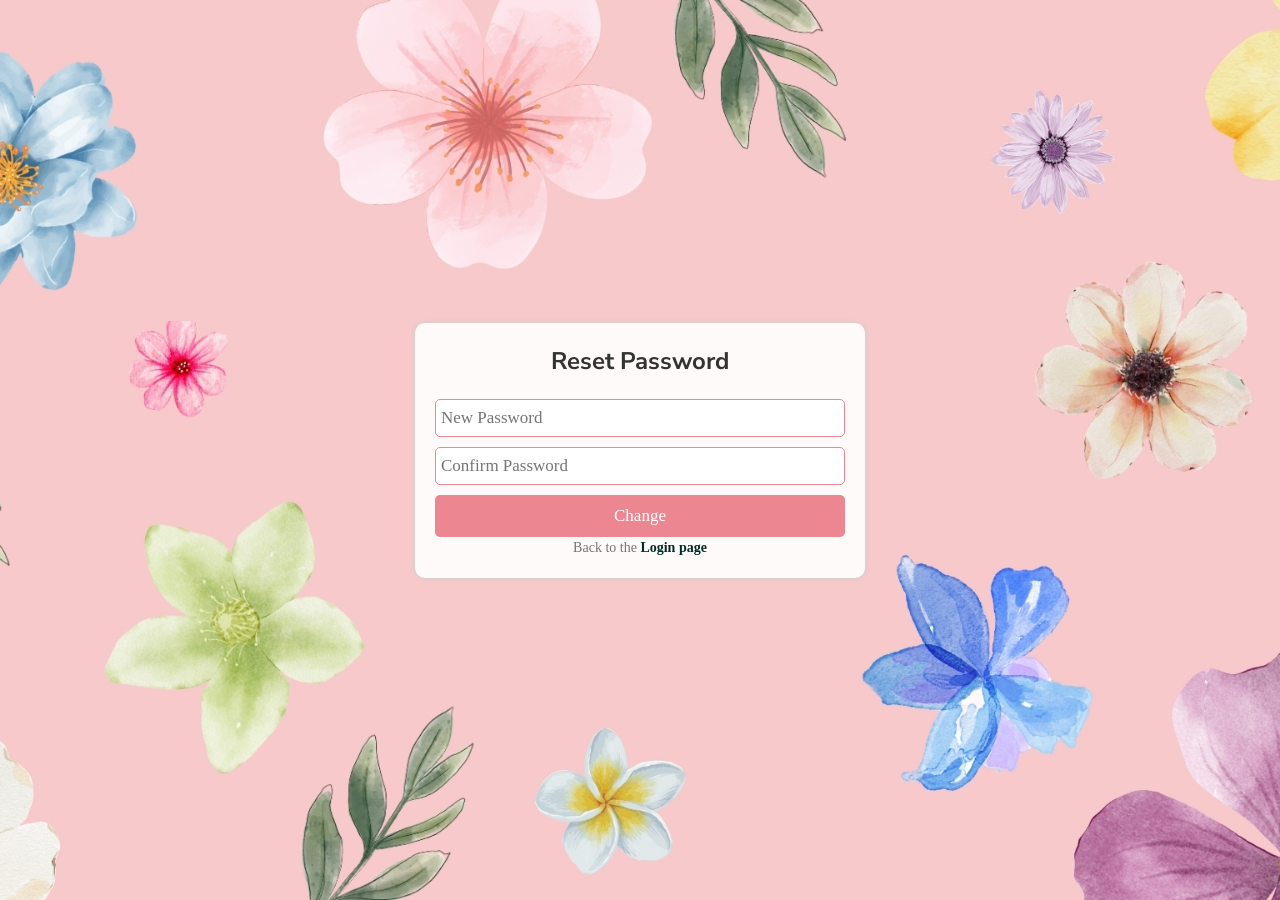
<file: kullanici_girisi/reset_password.html>
<!DOCTYPE html>
<html>
<head>
	<meta charset="utf-8">
	<meta name="viewport" content="width=device-width, initial-scale=1">
	<title>Rest Password</title>
	<link rel="stylesheet" href="style.css">
</head>
<body>
	<div class="container">
		<div id="LoginAndRegistrationForm">
			<h1 id="formTitle">Reset Password</h1>
			<div id="ResetPasswordForm">
				<form action="">
					<div class="center">
						<input id="NewPassword" class="mt-10 input-text" type="password" placeholder="New Password">
						<input id="ConfirmNewPassword" class="mt-10 input-text" type="password" placeholder="Confirm Password">
					</div>
					<div class="center mt-20">
						<input onclick="return ValidateResetPasswordForm();" class="Submit-Btn" type="submit" value="Change" id="PasswordChangeBtn">
					</div>
				</form>
				<p class="center mt-20 already-have-account">
					Back to the 
					<a href="index.html" >Login page</a> </a>
				</p>
			</div>

		</div>
	</div>

	<script src="validation.js" type="text/javascript"></script>
</body>
</html>
</file>
<file: kullanici_girisi/style.css>
@import url('https://fonts.googleapis.com/css2?family=Nunito+Sans:wght@200;300&display=swap');

* {
    margin: 0;
    padding: 0;
    box-sizing: border-box;
    font-family: "Times New Roman", Georgia, serif;
}

body {
    line-height: 1.5;
    background: #f8c9cb;
}

/* Giriş Bölümü */
.intro {
    height: 100vh;
    display: flex;
    align-items: center;
    justify-content: center;
    text-align: center;
    color: #fff;
    padding: 0 20px;
}

.intro h1 {
    font-family: "Times New Roman", Georgia, serif;
    font-size: 8rem; /* Yazı boyutunu büyütür */
    font-weight: bold; /* Yazıyı kalın yapar */
    color: #02155a; /* Yazı rengini beyaz yapar */
    text-transform: uppercase; /* Yazıyı büyük harfe dönüştürür */
}
.intro h4 {
    font-family: "Times New Roman", Georgia, serif;
    font-size: 4rem; /* Yazı boyutunu büyütür */
    font-weight: normal; /* Yazıyı normal kalınlıkta yapar */
    color: #02155a; /* Yazı rengini beyaz yapar */
    margin-top: 10px; /* Üstten biraz boşluk bırakır */
}

/* Video Arka Plan */
.video-container {
    position: absolute;
    top: 0;
    left: 0;
    width: 100%;
    height: 100%;
    overflow: hidden;
    background: #ffffff;
}

.video-container video {
    min-width: 100%;
    min-height: 100%;
    position: absolute;
    top: 50%;
    left: 50%;
    transform: translate(-50%, -50%);
    object-fit: cover;
}

.video-container:after {
    content: '';
    position: absolute;
    top: 0;
    left: 0;
    width: 100%;
    height: 100%;
    background: rgba(0, 0, 0, 0);
}

/* İçerik */
.content {
    z-index: 2;
    position: relative;
}

.read-more {
    display: inline-block;
    padding: 0px 10px;
    background: #fde9ff;
    color: #6141ac;
    border-radius: 5px;
    text-decoration: none;
    opacity: 0.8;
    transition: .2s all;

     /* Yazı tipi ve boyutunu değiştireceğiz */
     font-family: 'Nunito Sans', sans-serif; /* Yazı tipi değişikliği */
     font-size: 1.3rem; /* Yazı boyutunu ayarlıyoruz */
}

.read-more:hover {
    transform: scale(.9);
    transform: scale(.9);
    /* Hover'da renk değişikliği isterseniz aşağıdaki gibi ekleyebilirsiniz */
    color: #6141ac; /* Hover durumunda yazı rengini aynı tutabilirsiniz */
}

/* Giriş Formu */
.container {
    display: flex;
    justify-content: center;
    align-items: center;
    height: 100vh;
}

#LoginAndRegistrationForm {
    width: 450px;
    background: rgba(255, 255, 255, 0.9);
    padding: 20px;
    border-radius: 10px;
    box-shadow: 0px 0px 6px 0px #cdcdcd;
    text-align: center;
}

#formSwitchBtn {
    display: flex;
    justify-content: center;
    margin-bottom: 20px;
}

#formSwitchBtn button {
    width: 160px;
    height: 40px;
    border: none;
    cursor: pointer;
    background: transparent;
    border: 1px solid #ec8792;
    transition: 0.4s;
}

#formSwitchBtn .active {
    background: #ec8792;
    color: #fff;
}

.input-text {
    width: 100%;
    height: 38px;
    border: 1px solid #ec8792;
    padding: 5px;
    border-radius: 5px;
    font-size: 17px;
    margin-bottom: 10px;
}

.input-text:focus {
    outline: none;
}

.remember-me {
    display: flex;
    justify-content: center;
    font-size: 14px;
    margin-bottom: 10px;
}

.Submit-Btn {
    width: 100%;
    height: 42px;
    border: none;
    border-radius: 5px;
    cursor: pointer;
    font-size: 17px;
    background-color: #ec8792;
    color: #fff;
    transition: 0.4s;
}

.Submit-Btn:hover {
    background-color: #ec8792;
}

.already-have-account {
    font-size: 14px;
    color: #747474;
}

.already-have-account a {
    text-decoration: none;
    color: #002b27;
    font-weight: bold;
    transition: 0.4s;
}

.already-have-account a:hover {
    color: #61874d;
}

/* Şifremi Unuttum Bağlantısı */
.forgot-password a {
    text-decoration: none;
    color: #002b27; /* Diğer bağlantılar gibi renk */
    font-weight: bold;
    transition: 0.3s all;
}

.forgot-password a:hover {
    color: #61874d; /* Diğer bağlantılar gibi hover rengi */
    text-decoration: none; /* Altı çizili olmasın */
}

/* Giriş Anasayfasına Geri Dön Bağlantısı */
.back-to-home a {
    text-decoration: none;
    color: #002b27; /* Diğer bağlantılar gibi renk */
    font-weight: bold;
    transition: 0.3s all;
}

.back-to-home a:hover {
    color: #61874d; /* Diğer bağlantılar gibi hover rengi */
    text-decoration: none; /* Altı çizili olmasın */
}
/* Kullanıcı Girişinin üstündeki başlık */
#formTitle {
    font-size: 1.5rem; /* Yazı boyutunu küçültüyoruz */
    font-family: 'Nunito Sans', sans-serif; /* Yazı tipini ayarlıyoruz */
    font-weight: bold; /* Yazıyı kalın yapıyoruz */
    color: #333; /* Yazı rengini değiştiriyoruz (örneğin koyu gri) */
    text-align: center; /* Metni ortalıyoruz */
    margin-bottom: 20px; /* Başlık ile içerik arasında boşluk bırakıyoruz */
}

body {
    background-image: url('2.jpg'); /* Resmin yolunu buraya yaz */
    background-size: cover; /* Ekrana tam oturur */
    background-position: center; /* Ortalar */
    background-attachment: fixed; /* Sayfa kaydırılsa bile sabit kalır */
}
</file>
